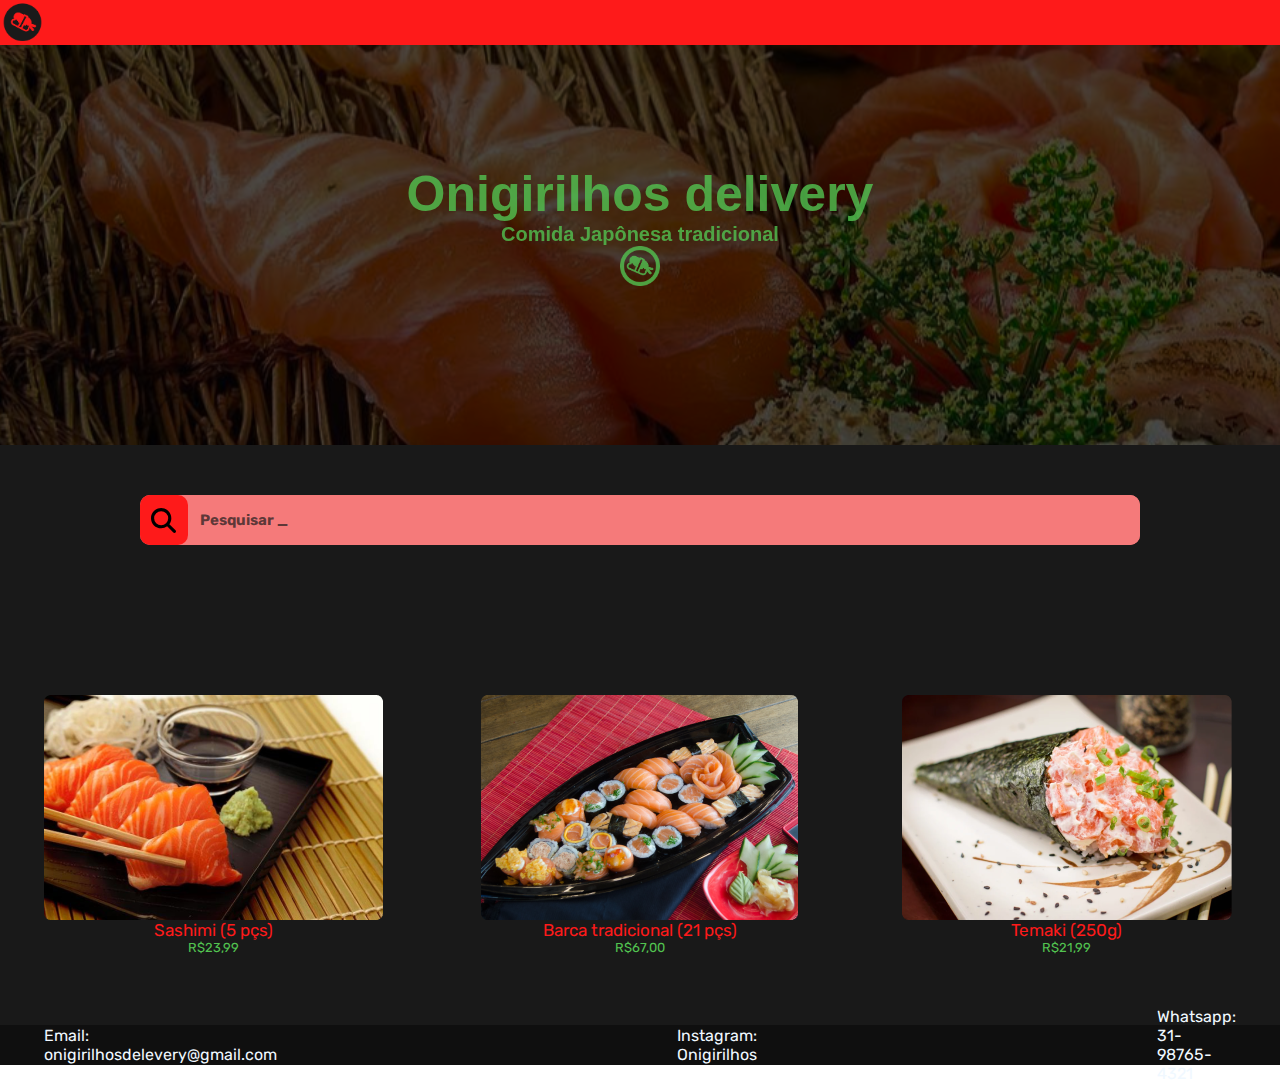
<file: delivey/index.html>
<!DOCTYPE html>
<html lang="en">
<head>
    <meta charset="UTF-8">
    <meta name="viewport" content="width=device-width, initial-scale=1.0">
    <title>Document</title>
    <link rel="stylesheet" href="style.css">
    <link rel="preconnect" href="https://fonts.googleapis.com">
    <link rel="preconnect" href="https://fonts.gstatic.com" crossorigin>
    <link href="https://fonts.googleapis.com/css2?family=Rubik:ital,wght@0,300..900;1,300..900&display=swap" rel="stylesheet">
</head>
<body>

<header id="cabecinha">
<img id="logo" src="images/logo.png" alt="">
<img id="contact" src="images/contact.png" alt="">
<img id="quemsomos" src="images/quemsomos.png" alt="">
<a href="index.html"><img id="home" src="images/home.png" alt=""></a>
<img id="login" src="images/login.png" alt="">
<a href="pesquisa.html"><img id="carrinho" src="images/carrinho.png" alt=""></a>

</header>

<!--  -->

<section id="lead">
<div id="bunda">
    <span id="oni">Onigirilhos delivery</span>
    <span id="comida">Comida Japônesa tradicional</span>
    <img id="logo2" src="images/logo2.png" alt="">
</div>

</section>

<!--  -->

<main id="main">
    <div id="longo">
        <div id="nav">
            <div id="vermelho">
                <svg id="lupa" xmlns="http://www.w3.org/2000/svg" viewBox="0 0 512 512"><!--!Font Awesome Free 6.6.0 by @fontawesome - https://fontawesome.com License - https://fontawesome.com/license/free Copyright 2024 Fonticons, Inc.--><path fill="#000000" d="M416 208c0 45.9-14.9 88.3-40 122.7L502.6 457.4c12.5 12.5 12.5 32.8 0 45.3s-32.8 12.5-45.3 0L330.7 376c-34.4 25.2-76.8 40-122.7 40C93.1 416 0 322.9 0 208S93.1 0 208 0S416 93.1 416 208zM208 352a144 144 0 1 0 0-288 144 144 0 1 0 0 288z"/></svg>
            </div>
            <input id="inpute" type="text" placeholder="Pesquisar _"   >
        </div>
    </div>



    <div id="grid1">
        <img src="images/sashimi.png" alt="">
        <span id="lorem1">Sashimi (5 pçs)</span>
        <span id="lorem2">R$23,99</span>
    </div>

    <div id="grid2">
        <img src="images/barca.png" alt="">
        <span id="lorem1">Barca tradicional (21 pçs)</span>
        <span id="lorem2">R$67,00</span>
    </div>

    <div id="grid3">
        <img src="images/temaki.png" alt="">
        <span id="lorem1">Temaki (250g)</span>
        <span id="lorem2">R$21,99</span>
    </div>


</main>

<footer>
    <div id="pezinhosdajessica"> 
        <div id="coiso1">Email: onigirilhosdelevery@gmail.com</div>
        <div id="coiso2">Instagram: Onigirilhos</div>
        <div id="coiso3">Whatsapp: 31-98765-4321</div>
    </div>

</footer>

</body>
</html>
</file>
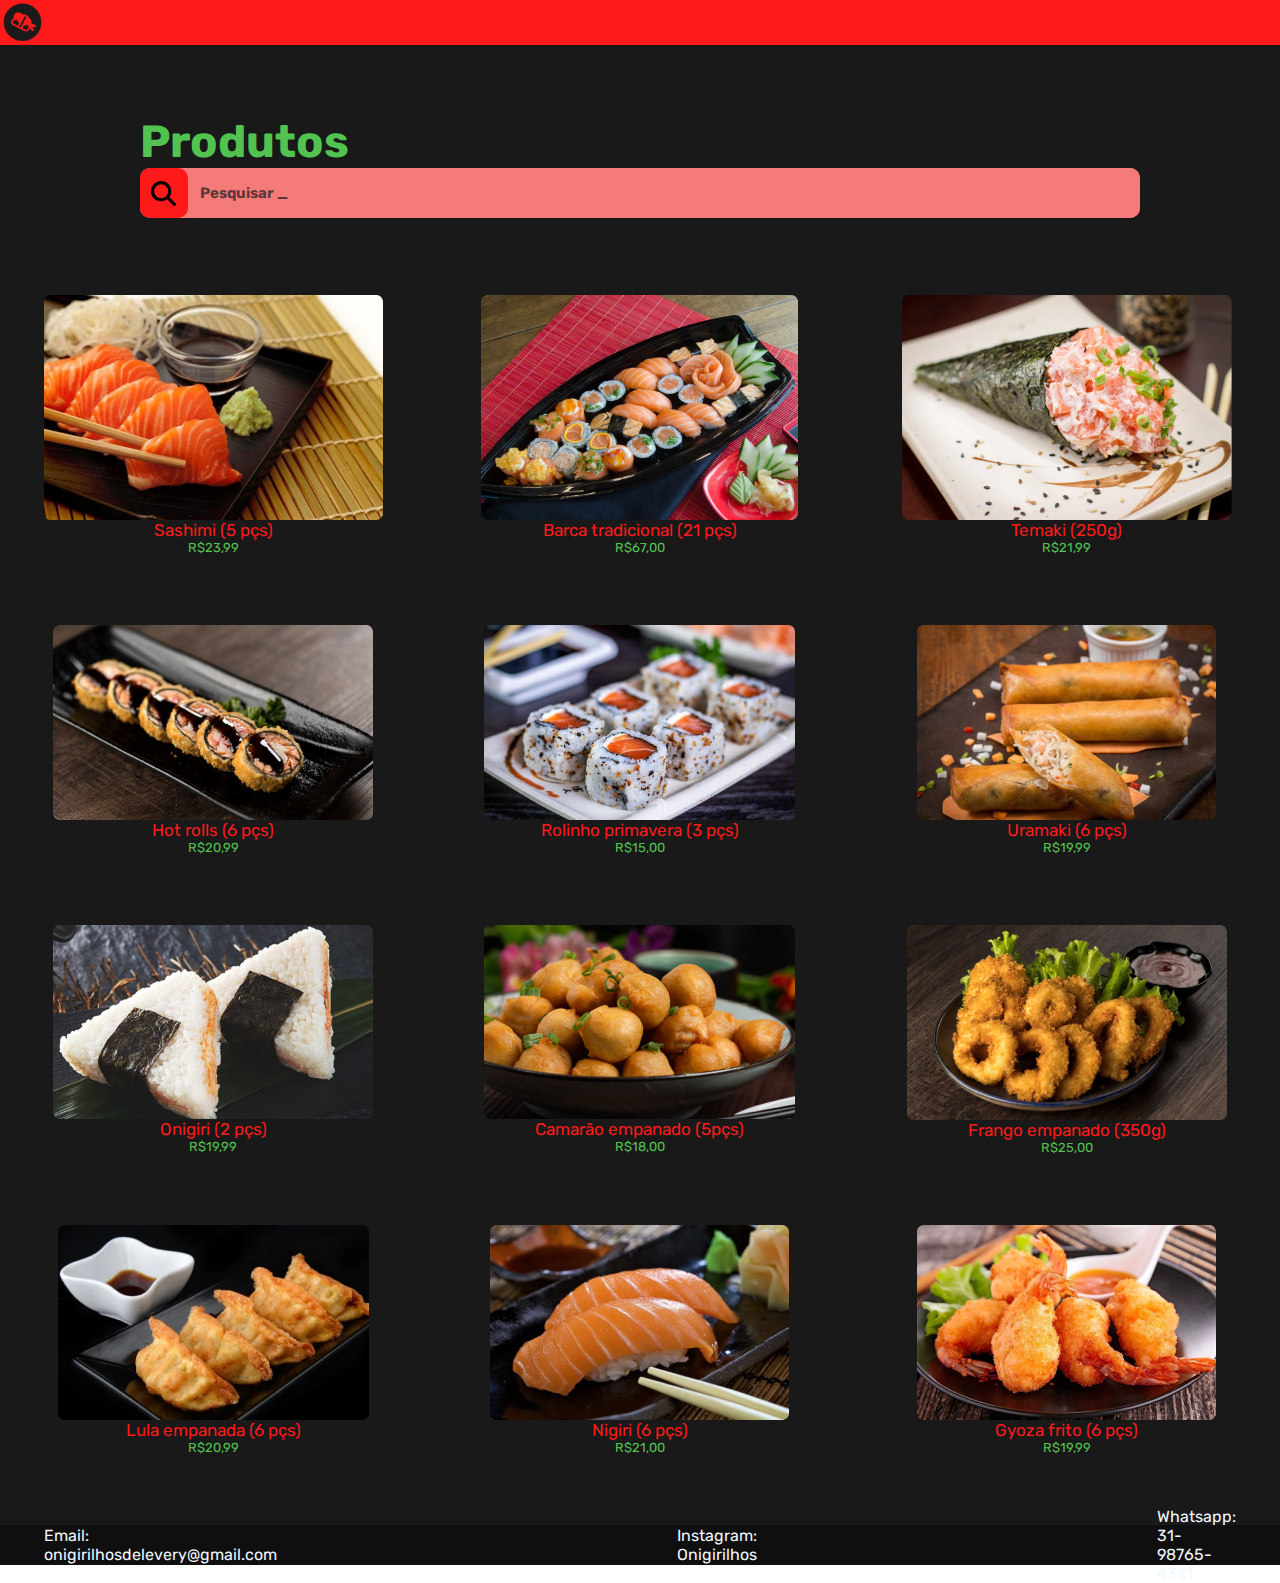
<file: delivey/pesquisa.html>
<!DOCTYPE html>
<html lang="en">
<head>
    <meta charset="UTF-8">
    <meta name="viewport" content="width=device-width, initial-scale=1.0">
    <title>Document</title>
    <link rel="stylesheet" href="pesquisa.css">
    <link rel="preconnect" href="https://fonts.googleapis.com">
    <link rel="preconnect" href="https://fonts.gstatic.com" crossorigin>
    <link href="https://fonts.googleapis.com/css2?family=Rubik:ital,wght@0,300..900;1,300..900&display=swap" rel="stylesheet">
</head>
<body>
    

<header id="cabecinha">
    <img id="logo" src="images/logo.png" alt="">
    <img id="contact" src="images/contact.png" alt="">
    <img id="quemsomos" src="images/quemsomos.png" alt="">
    <a href="index.html"><img id="home" src="images/home.png" alt=""></a>
    <img id="login" src="images/login.png" alt="">
    <a href="pesquisa.html"><img id="carrinho" src="images/carrinho.png" alt=""></a>
     
</header>

    <!--  -->

<main id="main">
    <div id="longo">
        <span id="produtos">Produtos</span>
         <div id="nav">
             <div id="vermelho">
                <svg id="lupa" xmlns="http://www.w3.org/2000/svg" viewBox="0 0 512 512"><!--!Font Awesome Free 6.6.0 by @fontawesome - https://fontawesome.com License - https://fontawesome.com/license/free Copyright 2024 Fonticons, Inc.--><path fill="#000000" d="M416 208c0 45.9-14.9 88.3-40 122.7L502.6 457.4c12.5 12.5 12.5 32.8 0 45.3s-32.8 12.5-45.3 0L330.7 376c-34.4 25.2-76.8 40-122.7 40C93.1 416 0 322.9 0 208S93.1 0 208 0S416 93.1 416 208zM208 352a144 144 0 1 0 0-288 144 144 0 1 0 0 288z"/></svg>
               </div>
             <input id="inpute" type="text" placeholder="Pesquisar _"   >
         </div>
    </div>
    
    
    
    <div id="grid1">
           <img src="images/sashimi.png" alt="">
          <span id="lorem1">Sashimi (5 pçs)</span>
          <span id="lorem2">R$23,99</span>
    </div>
    
    <div id="grid2">
          <img src="images/barca.png" alt="">
         <span id="lorem1">Barca tradicional (21 pçs)</span>
          <span id="lorem2">R$67,00</span>
     </div>
    
    <div id="grid3">
         <img src="images/temaki.png" alt="">
          <span id="lorem1">Temaki (250g)</span>
         <span id="lorem2">R$21,99</span>
    </div>


    <div id="grid4">
        <img src="images/hotrolls.png" alt="">
       <span id="lorem1">Hot rolls (6 pçs)</span>
       <span id="lorem2">R$20,99</span>
 </div>
 
 <div id="grid5">
       <img src="images/rolinhoprimavera.png" alt="">
      <span id="lorem1">Rolinho primavera (3 pçs)</span>
       <span id="lorem2">R$15,00</span>
  </div>
 
 <div id="grid6">
      <img src="images/uramaki.png" alt="">
       <span id="lorem1">Uramaki (6 pçs)</span>
      <span id="lorem2">R$19,99</span>
 </div>


 <div id="grid7">
    <img src="images/onigiri.png" alt="">
   <span id="lorem1">Onigiri (2 pçs)</span>
   <span id="lorem2">R$19,99</span>
</div>

<div id="grid8">
   <img src="images/camaraoempanado.png" alt="">
  <span id="lorem1">Camarão empanado (5pçs)</span>
   <span id="lorem2">R$18,00</span>
</div>

<div id="grid9">
  <img src="images/frangoempanado.png" alt="">
   <span id="lorem1">Frango empanado (350g)</span>
  <span id="lorem2">R$25,00</span>
</div>


<div id="grid10">
    <img src="images/lulaempanada.png" alt="">
   <span id="lorem1">Lula empanada (6 pçs)</span>
   <span id="lorem2">R$20,99</span>
</div>

<div id="grid11">
   <img src="images/nigiri.png" alt="">
  <span id="lorem1">Nigiri (6 pçs)</span>
   <span id="lorem2">R$21,00</span>
</div>

<div id="grid12">
  <img src="images/gyosa.png" alt="">
   <span id="lorem1">Gyoza frito (6 pçs)</span>
  <span id="lorem2">R$19,99</span>
</div>







     
    
    
</main>

    <!--  -->

<footer>
    <div id="pezinhosdajessica"> 
        <div id="coiso1">Email: onigirilhosdelevery@gmail.com</div>
        <div id="coiso2">Instagram: Onigirilhos</div>
        <div id="coiso3">Whatsapp: 31-98765-4321</div>
    </div>
    
</footer>
    
</body>
</html>
</file>
<file: delivey/style.css>
*{
    margin: 0;
    box-sizing: border-box;
    font-family: "Rubik", sans-serif;
}

::-webkit-scrollbar {
    width: 10px;
  }

::-webkit-scrollbar-track {
    background: #1a1a1a;
}

::-webkit-scrollbar-thumb {
    background: #0f0f0f;
    height: 10px;
}
::-webkit-scrollbar-thumb:hover {
    background: #fe1a1a;
}
  

#cabecinha{
    background-color: #fe1a1a;
    height: 45px;
    width: 100%;
    display: flex;
    align-items: center;
}

#logo{
    width: 45px;
    margin-right: 1590px;
    margin-bottom: 3px;
    
}

#contact{
    width: 40px;
    margin-left:15px;
    margin-top: 5px;
    
}

#quemsomos{
    width: 38px;
    margin-left:15px;
    margin-top: 7px;
    
}

#home{
    width: 40px;
    margin-left:15px;
    margin-top: 10px;
    
}

#login{
    width: 40px;
    margin-left:15px;
    margin-top: 5px;
    
}

#carrinho{
    width: 33px;
    margin-left:10px;
    margin-top: 15px;
    
}

#lead{
    width: 100%;
    height: 400px;
    background-image:url(fundo1.png);
    background-color: #1a1a1a;
}

#oni{
    color: #52C350;
    filter: opacity(80%);
    font-size: 50px;
    font-weight:bolder;
    font-family: sans-serif;
}

#comida{
    color: #52C350;
    filter: opacity(80%);
    font-size: 20px;
    font-weight:bolder;
    font-family: sans-serif;
}

#bunda{
    padding-top: 120px;
    display:flex ;
    flex-direction: column;
    align-items: center;
}

#logo2{ 
    width: 40px;
    filter: opacity(80%);
}

#main{
    background-color: #191919;
    display: grid;
    justify-items: center;
    grid-template-columns: 1fr 1fr 1fr;
    grid-template-rows: 250px;

}

#longo{
    grid-row:1;
    grid-column: 1/4;
    display: flex;
    justify-content: center;
    margin-top: 50px;
}

#nav{
    border-radius: 10px;
    background-color: #f57a7a;
    width: 1000px;
    height: 50px;
    display: flex;
}

#inpute{
    border: 0;
    background-color: #f57a7a;
    width: 100%;
    border-radius: 10px;

}

#inpute::placeholder{
    color: #1a1a1ab4;
    font-size: 15px;
    font-weight: bold;
    padding-left: 10px;

}

#lupa{
    height: 25px;
}

#vermelho{
    border-radius: 10px;
    background-color: #fe1a1a;
    width: 50px;
    height: 100%;
    display: flex;
    align-items: center;
    justify-content: center;
}

#grid1{
    width: 340px;
    grid-row: 2;
    grid-column: 1;
    display: flex;
    flex-direction: column;
    align-items: center;
    margin-bottom: 70px;

}

#grid2{
    width: 340px;
    grid-row: 2;
    grid-column: 2;
    display: flex;
    flex-direction: column;
    align-items: center;
    margin-bottom: 70px;
}

#grid3{
    width: 340px;
    grid-row: 2;
    grid-column: 3;
    display: flex;
    flex-direction: column;
    align-items: center;
    margin-bottom: 70px;
    
}

#lorem1{
    color: #fe1a1a;
    font-size: 17px;
}

#lorem2{
    color: #52C350;
    font-size: 13px;
}

#pezinhosdajessica{
    height: 40px;
    background-color: #0f0f0f;
    width: 100%;
    color: aliceblue;
    display: flex;
    flex-direction: row;
    align-items: center;
    justify-content: center;
}

#coiso1{
   margin: 200px;
}

#coiso2{
   margin: 200px;
}

#coiso3{
   margin: 200px;
}
</file>
<file: delivey/pesquisa.css>
*{
    margin: 0;
    box-sizing: border-box;
    font-family: "Rubik", sans-serif;
}

::-webkit-scrollbar {
    width: 10px;
  }

::-webkit-scrollbar-track {
    background: #1a1a1a;
}

::-webkit-scrollbar-thumb {
    background: #0f0f0f;
    height: 10px;
}
::-webkit-scrollbar-thumb:hover {
    background: #fe1a1a;
}

#cabecinha{
    background-color: #fe1a1a;
    height: 45px;
    width: 100%;
    display: flex;
    align-items: center;
}

#logo{
    width: 45px;
    margin-right: 1600px;
    margin-bottom: 3px;
    
}

#contact{
    width: 40px;
    margin-left:15px;
    margin-top: 5px;
    
}

#quemsomos{
    width: 38px;
    margin-left:15px;
    margin-top: 7px;
    
}

#home{
    width: 40px;
    margin-left:15px;
    margin-top: 10px;
    
}

#login{
    width: 40px;
    margin-left:15px;
    margin-top: 5px;
    
}

#carrinho{
    width: 33px;
    margin-left:10px;
    margin-top: 15px;
    
}

#pezinhosdajessica{
    height: 40px;
    background-color: #0f0f0f;
    width: 100%;
    color: aliceblue;
    display: flex;
    flex-direction: row;
    align-items: center;
    justify-content: center;
}

#coiso1{
   margin: 200px;
}

#coiso2{
   margin: 200px;
}

#coiso3{
   margin: 200px;
}

#main{
    background-color: #191919;
    display: grid;
    justify-items: center;
    grid-template-columns: 1fr 1fr 1fr;
    grid-template-rows: 250px;

}

#longo{
    grid-row:1;
    grid-column: 1/4;
    margin-bottom: 80px;
    align-content: center;
    margin-top: 70px;
}

#produtos{
    color: #52C350;
    font-size: 45px;
    font-weight: bolder;
    padding-right: 60px;
}

#nav{
    border-radius: 10px;
    background-color: #f57a7a;
    width: 1000px;
    height: 50px;
    display: flex;
}

#inpute{
    border: 0;
    background-color: #f57a7a;
    width: 100%;
    border-radius: 10px;
    outline: #191919;

}

#inpute::placeholder{
    color: #1a1a1ab4;
    font-size: 15px;
    font-weight: bold;
    padding-left: 10px;

}

#lupa{
    height: 25px;
}

#vermelho{
    border-radius: 10px;
    background-color: #fe1a1a;
    width: 50px;
    height: 100%;
    display: flex;
    align-items: center;
    justify-content: center;
}

#grid1{
    width: 340px;
    grid-row: 2;
    grid-column: 1;
    display: flex;
    flex-direction: column;
    align-items: center;
    margin-bottom: 70px;

}

#grid2{
    width: 340px;
    grid-row: 2;
    grid-column: 2;
    display: flex;
    flex-direction: column;
    align-items: center;
    margin-bottom: 70px;
}

#grid3{
    width: 340px;
    grid-row: 2;
    grid-column: 3;
    display: flex;
    flex-direction: column;
    align-items: center;
    margin-bottom: 70px;
    
}

#grid4{
    width: 340px;
    grid-row: 3;
    grid-column: 1;
    display: flex;
    flex-direction: column;
    align-items: center;
    margin-bottom: 70px;
}

#grid5{
    width: 340px;
    grid-row: 3;
    grid-column: 2;
    display: flex;
    flex-direction: column;
    align-items: center;
    margin-bottom: 70px;
}

#grid6{
    width: 340px;
    grid-row: 3;
    grid-column: 3;
    display: flex;
    flex-direction: column;
    align-items: center;
    margin-bottom: 70px;
}

#grid7{
    width: 340px;
    grid-row: 4;
    grid-column: 1;
    display: flex;
    flex-direction: column;
    align-items: center;
    margin-bottom: 70px;
}

#grid8{
    width: 340px;
    grid-row: 4;
    grid-column: 2;
    display: flex;
    flex-direction: column;
    align-items: center;
    margin-bottom: 70px;
}

#grid9{
    width: 340px;
    grid-row: 4;
    grid-column: 3;
    display: flex;
    flex-direction: column;
    align-items: center;
    margin-bottom: 70px;
}

#grid10{
    width: 340px;
    grid-row: 5;
    grid-column: 1;
    display: flex;
    flex-direction: column;
    align-items: center;
    margin-bottom: 70px;
}

#grid11{
    width: 340px;
    grid-row: 5;
    grid-column: 2;
    display: flex;
    flex-direction: column;
    align-items: center;
    margin-bottom: 70px;
}

#grid12{
    width: 340px;
    grid-row: 5;
    grid-column: 3;
    display: flex;
    flex-direction: column;
    align-items: center;
    margin-bottom: 70px;
}

#lorem1{
    color: #fe1a1a;
    font-size: 17px;
}

#lorem2{
    color: #52C350;
    font-size: 13px;
}
</file>
